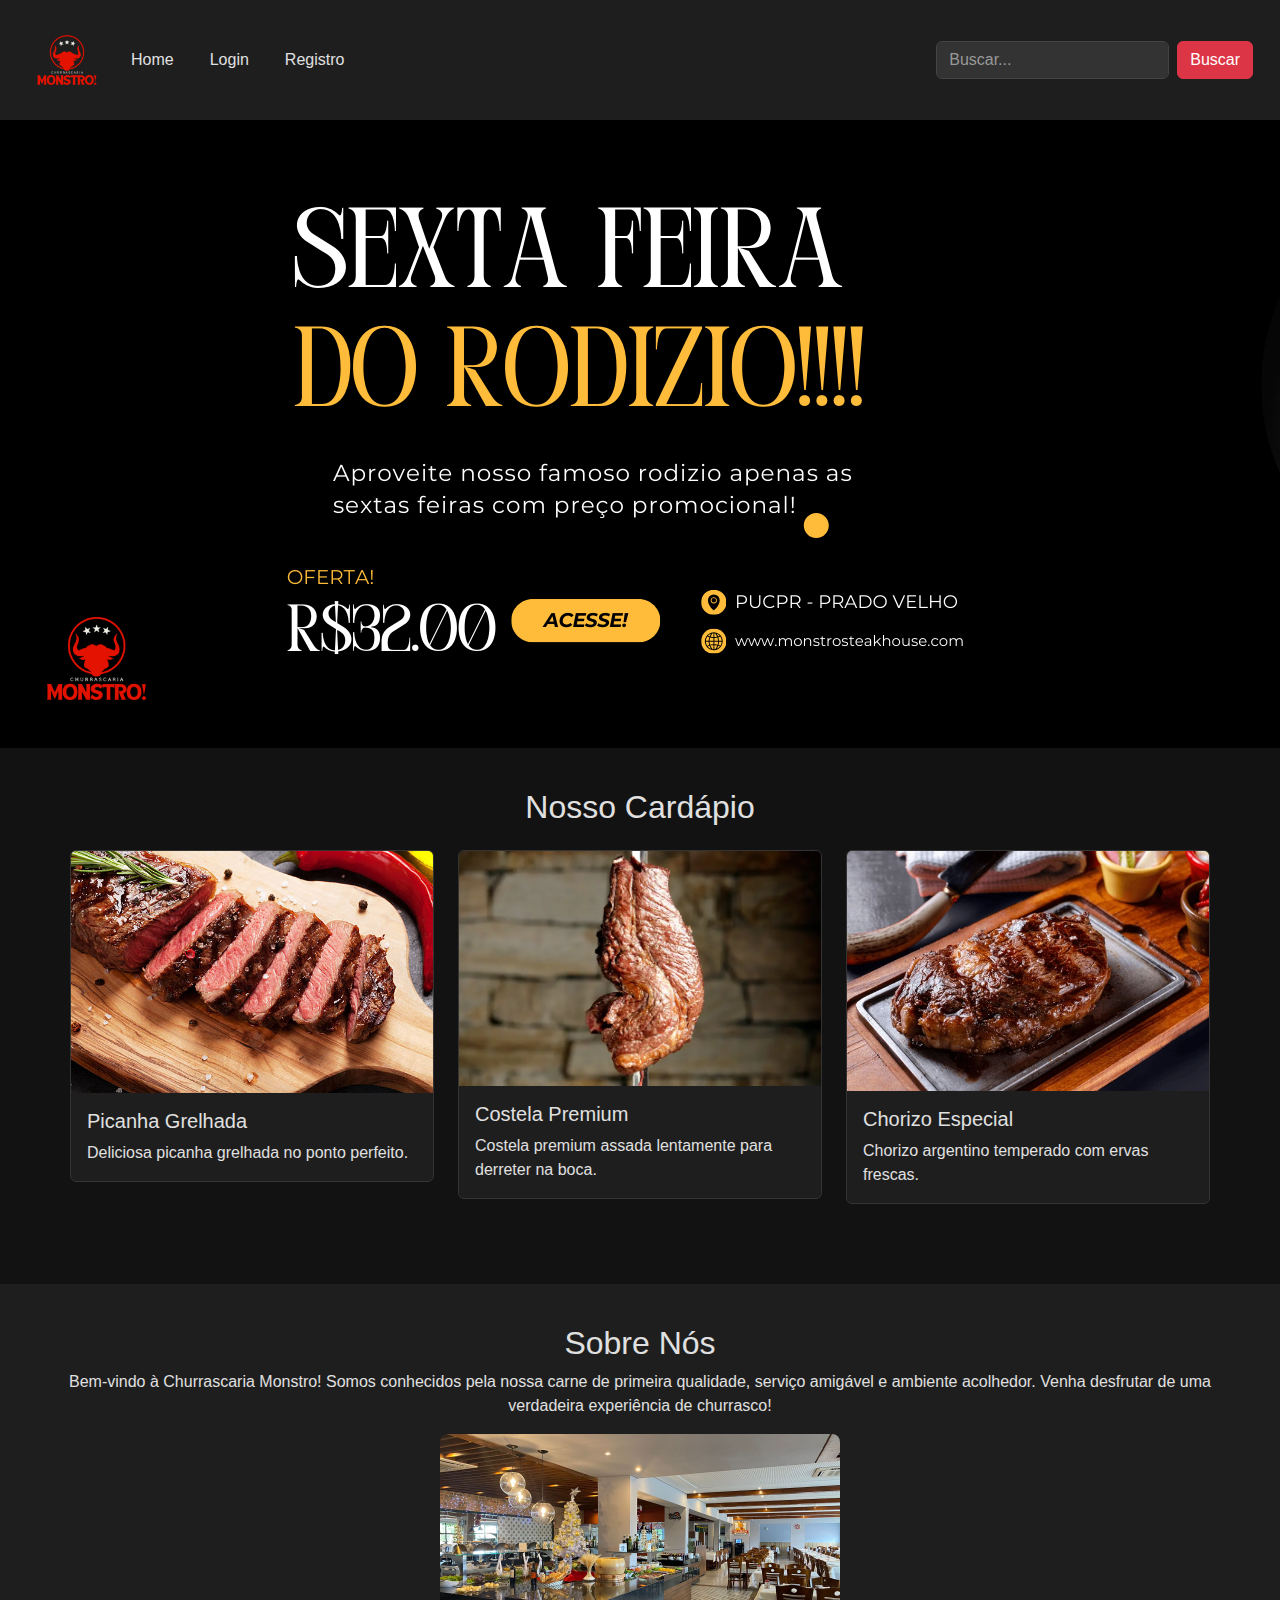
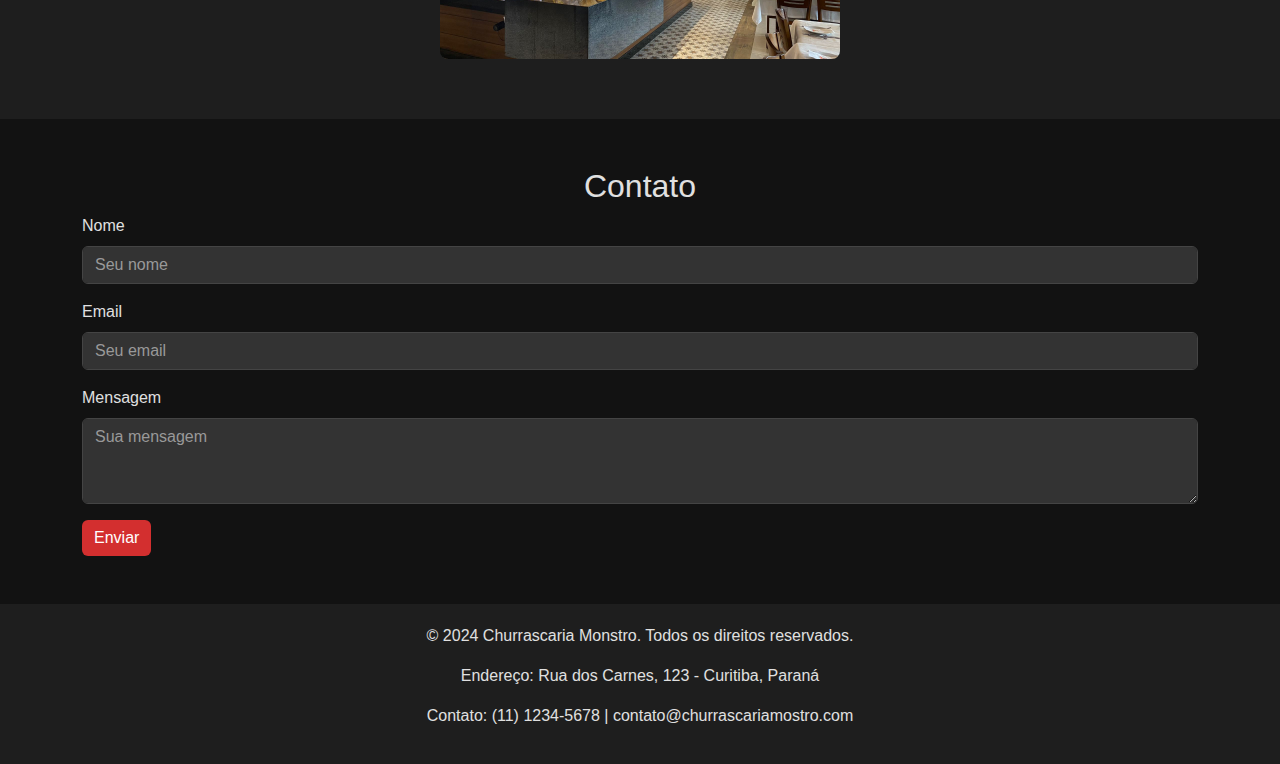
<file: front-end/index.html>
<!doctype html>
<html lang="en">

<head>
    <meta charset="utf-8">
    <meta name="viewport" content="width=device-width, initial-scale=1">
    <title>Churrascaria</title>
    <link href="https://cdn.jsdelivr.net/npm/bootstrap@5.3.3/dist/css/bootstrap.min.css" rel="stylesheet"
        integrity="sha384-QWTKZyjpPEjISv5WaRU9OFeRpok6YctnYmDr5pNlyT2bRjXh0JMhjY6hW+ALEwIH" crossorigin="anonymous">
    <style>
        body {
            background-color: #121212;
            color: #e0e0e0;
            font-family: "Arial", sans-serif;
            display: flex;
            flex-direction: column;
            min-height: 100vh;
            margin: 0;
        }

        .navbar {
            background-color: #1e1e1e;
            padding: 15px;
        }

        .navbar-brand img {
            width: 80px;
            height: 80px;
        }
        
        .nav-link {
            color: #e0e0e0;
            font-size: 16px;
            margin-right: 20px;
        }

        .nav-link:hover {
            color: #ff6b6b;
            transition: color 0.3s;
        }

        .navbar-toggler-icon {
            background-image: url("data:image/svg+xml,%3csvg xmlns='http://www.w3.org/2000/svg' viewBox='0 0 30 30'%3e%3cpath stroke='rgba(224, 224, 224, 0.75)' stroke-linecap='round' stroke-miterlimit='10' stroke-width='2' d='M4 7h22M4 15h22M4 23h22'/%3e%3c/svg%3e");
        }

        @media (max-width: 768px) {
            .navbar-nav {
                flex-direction: row !important;
                justify-content: center;
            }

            .navbar-nav .nav-link {
                padding: 0.5rem 1rem;
            }
        }

        .btn-primary {
            background-color: #d32f2f;
            border: none;
        }

        .btn-primary:hover {
            background-color: #b71c1c;
        }

        .banner {
            background-image: url('./images/banner-web5.png');
            background-size: cover;
            width: 100%;
            height: 628px;
        }

        @media (max-width: 768px) {
            .banner {
                background-image: url('./images/banner-mobile.png');
                height: 500px;
            }
        }

        .cardapio {
            padding: 40px 0;
        }

        .card {
            background-color: #1e1e1e;
            color: #e0e0e0;
            border: 1px solid #333;
        }

        .sobre {
            background-color: #1e1e1e;
            padding: 40px;
            margin-top: 40px;
            text-align: center;
        }

        .sobre img {
            width: 100%;
            max-width: 400px;
            border-radius: 8px;
            margin-bottom: 20px;
        }

        footer {
            background-color: #1e1e1e;
            color: #e0e0e0;
            padding: 20px 0;
            text-align: center;
        }

        .form-control {
            background-color: #333;
            color: #e0e0e0;
            border: 1px solid #444;
        }

        .form-control:focus {
            background-color: #444;
            color: #fff;
            border-color: #666;
        }

        .form-label {
            color: #e0e0e0;
        }
        .form-control::placeholder {
    color: #999;
}
    </style>
</head>

<body>

  <nav class="navbar navbar-expand-lg">
    <div class="container-fluid">
        <a class="navbar-brand" href="#">
            <img src="../front-end/images/loog-monstro-reto-transparente.png" alt="Logo Churrascaria" />
        </a>
        <button class="navbar-toggler" type="button" data-bs-toggle="collapse" data-bs-target="#navbarNav"
            aria-controls="navbarNav" aria-expanded="false" aria-label="Toggle navigation">
            <span class="navbar-toggler-icon"></span>
        </button>
        <div class="collapse navbar-collapse" id="navbarNav">
            <ul class="navbar-nav me-auto mb-2 mb-lg-0">
                <li class="nav-item">
                    <a class="nav-link" href="./index.html">Home</a>
                </li>
                <li class="nav-item">
                    <a class="nav-link" href="./pages/Login.html">Login</a>
                </li>
                <li class="nav-item">
                    <a class="nav-link" href="./pages/Cadastro.html">Registro</a>
                </li>
            </ul>
            <form class="d-flex" role="search">
                <input class="form-control me-2" type="search" placeholder="Buscar..." aria-label="Search" />
                <button class="btn btn-danger" type="submit">Buscar</button>
            </form>
        </div>
    </div>
</nav>

    <div class="banner"></div>

    <div class="container cardapio">
        <h2 class="text-center">Nosso Cardápio</h2>
        <div class="row mt-4">
            <div class="col-md-4">
                <div class="card">
                    <img src="../front-end/images/istockphoto-535786572-612x612.jpg" class="card-img-top" alt="Prato 1">
                    <div class="card-body">
                        <h5 class="card-title">Picanha Grelhada</h5>
                        <p class="card-text">Deliciosa picanha grelhada no ponto perfeito.</p>
                    </div>
                </div>
            </div>
            <div class="col-md-4">
                <div class="card">
                    <img src="./images/costela-premium.webp" class="card-img-top" alt="Prato 2">
                    <div class="card-body">
                        <h5 class="card-title">Costela Premium</h5>
                        <p class="card-text">Costela premium assada lentamente para derreter na boca.</p>
                    </div>
                </div>
            </div>
            <div class="col-md-4">
                <div class="card">
                    <img src="../front-end/images/bife-de-chorizo-traditional-argentine-600nw-2134257887.webp" class="card-img-top" alt="Prato 3">
                    <div class="card-body">
                        <h5 class="card-title">Chorizo Especial</h5>
                        <p class="card-text">Chorizo argentino temperado com ervas frescas.</p>
                    </div>
                </div>
            </div>
        </div>
    </div>

    <div class="sobre">
        <h2>Sobre Nós</h2>
        <p>Bem-vindo à Churrascaria Monstro! Somos conhecidos pela nossa carne de primeira qualidade, serviço amigável e
            ambiente acolhedor. Venha desfrutar de uma verdadeira experiência de churrasco!</p>
        <img src="./images/churrascaria_2.jpeg.jpg" alt="Interior da Loja">
    </div>

    <div class="container mt-5 mb-5">
        <h2 class="text-center">Contato</h2>
        <form>
            <div class="mb-3">
                <label for="nome" class="form-label">Nome</label>
                <input type="text" class="form-control" id="nome" placeholder="Seu nome">
            </div>
            <div class="mb-3">
                <label for="email" class="form-label">Email</label>
                <input type="email" class="form-control" id="email" placeholder="Seu email">
            </div>
            <div class="mb-3">
                <label for="mensagem" class="form-label">Mensagem</label>
                <textarea class="form-control" id="mensagem" rows="3"
                    placeholder="Sua mensagem"></textarea>
            </div>
            <button type="submit" class="btn btn-primary">Enviar</button>
        </form>
    </div>

    <footer>
        <p>&copy; 2024 Churrascaria Monstro. Todos os direitos reservados.</p>
        <p>Endereço: Rua dos Carnes, 123 - Curitiba, Paraná</p>
        <p>Contato: (11) 1234-5678 | contato@churrascariamostro.com</p>
    </footer>

    <script src="https://cdn.jsdelivr.net/npm/bootstrap@5.3.3/dist/js/bootstrap.bundle.min.js"
        integrity="sha384-YvpcrYf0tY3lHB60NNkmXc5s9fDVZLESaAA55NDzOxhy9GkcIdslK1eN7N6jIeHz" crossorigin="anonymous">
    </script>
</body>
</file>
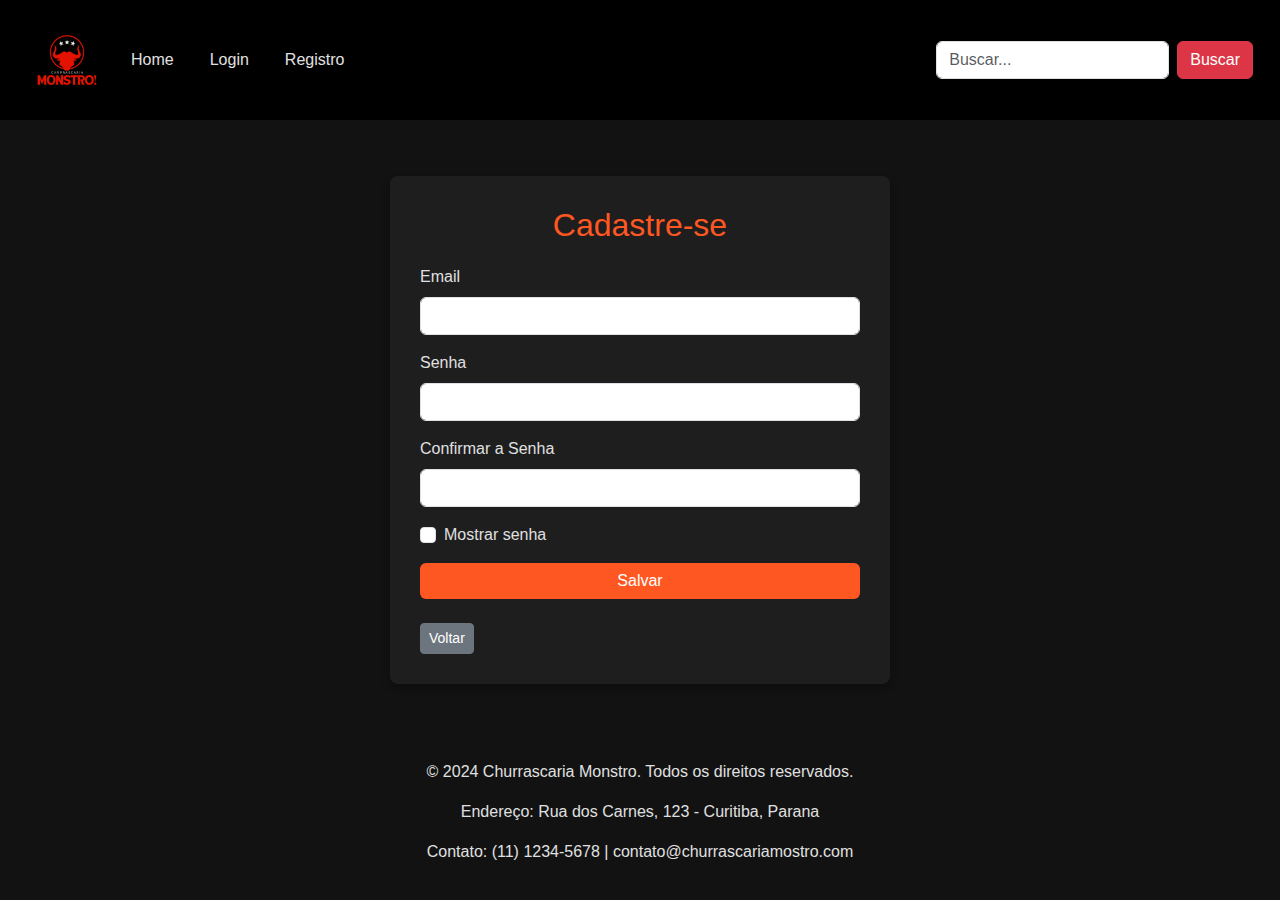
<file: front-end/pages/Cadastro.html>
<!DOCTYPE html>
<html lang="en">
  <head>
    <meta charset="utf-8" />
    <meta name="viewport" content="width=device-width, initial-scale=1" />
    <title>Cadastro - Churrascaria</title>
    <link
      href="https://cdn.jsdelivr.net/npm/bootstrap@5.3.3/dist/css/bootstrap.min.css"
      rel="stylesheet"
      integrity="sha384-QWTKZyjpPEjISv5WaRU9OFeRpok6YctnYmDr5pNlyT2bRjXh0JMhjY6hW+ALEwIH"
      crossorigin="anonymous"
    />

    <style>
      body {
        background-color: #121212;
        color: #e0e0e0;
        font-family: "Arial", sans-serif;
        display: flex;
        flex-direction: column;
        min-height: 100vh;
        margin: 0;
      }

      .container {
        max-width: 500px;
        background-color: #1e1e1e;
        border-radius: 8px;
        padding: 30px;
        box-shadow: 0 4px 8px rgba(0, 0, 0, 0.3);
        margin-top: auto;
        margin-bottom: auto;
      }

      .main-content {
        flex: 1;
        display: flex;
        align-items: center;
        justify-content: center;
      }

      h2 {
        text-align: center;
        color: #ff5722;
        margin-bottom: 20px;
      }

      .btn-primary {
        background-color: #ff5722;
        border: none;
      }

      .btn-primary:hover {
        background-color: #e64a19;
      }

      .form-label {
        color: #e0e0e0;
      }

      .alert {
        display: none;
        margin-top: 10px;
      }

      .navbar {
        background-color: #000;
        padding: 15px;
      }

      .navbar-brand img {
        width: 80px;
        height: 80px;
      }

      .nav-link {
        color: #e0e0e0;
        font-size: 16px;
        margin-right: 20px;
      }

      .nav-link:hover {
        color: #ff5722;
        transition: color 0.3s;
      }

      .navbar-toggler {
        border: none;
        padding: 5px;
        background-color: rgba(255, 255, 255, 0.1);
      }

      .offcanvas-header {
        background-color: #ff5722;
      }

      .offcanvas-body {
        background-color: #1e1e1e;
      }

      .offcanvas-body .nav-link {
        color: #e0e0e0;
      }

      .offcanvas-body .nav-link:hover {
        color: #ff5722;
      }

      .dropdown-menu-dark {
        background-color: #1e1e1e;
        color: #e0e0e0;
      }

      .dropdown-item:hover {
        background-color: #ff5722;
      }

      footer {
        background-color: #121212;
        color: #e0e0e0;
        padding: 20px 0;
        text-align: center;
      }

      @media (max-width: 992px) {
        .navbar-nav {
          flex-direction: column;
          margin-top: 15px;
        }

        form {
          display: none;
        }
      }
    </style>

    <script>
      function cadastrar() {
        const email = document.getElementById("email").value;
        const senha = document.getElementById("senha").value;
        const confirmarSenha = document.getElementById("confirmarSenha").value;

        if (!email || !senha || !confirmarSenha) {
          mostrarAlerta("Preencha todos os campos obrigatórios.", "danger");
          return;
        }

        if (senha.length < 8 || senha.length > 16) {
          mostrarAlerta("A senha deve ter entre 8 e 16 caracteres.", "warning");
          return;
        }

        if (senha !== confirmarSenha) {
          mostrarAlerta("As senhas não coincidem.", "danger");
          return;
        }

        console.log("Email: " + email);
        console.log("Senha: " + senha);
        console.log("Confirmação de Senha: " + confirmarSenha);
      }

      function mostrarAlerta(mensagem, tipo) {
        const alertBox = document.getElementById("alertBox");
        alertBox.innerHTML = mensagem;
        alertBox.className = "alert alert-" + tipo;
        alertBox.style.display = "block";
      }

      function mostrarSenha() {
        var campoSenha = document.getElementById("senha");
        var campoConfirmarSenha = document.getElementById("confirmarSenha");

        if (campoSenha.type == "text") {
          campoSenha.type = "password";
          campoConfirmarSenha.type = "password";
        } else {
          campoSenha.type = "text";
          campoConfirmarSenha.type = "text";
        }
      }
    </script>
  </head>

  <body>
    <nav class="navbar navbar-expand-lg">
        <div class="container-fluid">
            <a class="navbar-brand" href="#">
                <img src="../images/loog-monstro-reto-transparente.png" alt="Logo Churrascaria" />
            </a>
            <button class="navbar-toggler" type="button" data-bs-toggle="collapse" data-bs-target="#navbarNav"
                aria-controls="navbarNav" aria-expanded="false" aria-label="Toggle navigation">
                <span class="navbar-toggler-icon"></span>
            </button>
            <div class="collapse navbar-collapse" id="navbarNav">
                <ul class="navbar-nav me-auto mb-2 mb-lg-0">
                    <li class="nav-item">
                        <a class="nav-link" href="../index.html">Home</a>
                    </li>
                    <li class="nav-item">
                        <a class="nav-link" href="./Login.html">Login</a>
                    </li>
                    <li class="nav-item">
                        <a class="nav-link" href="./Cadastro.html">Registro</a>
                    </li>
                </ul>
                <form class="d-flex" role="search">
                    <input class="form-control me-2" type="search" placeholder="Buscar..." aria-label="Search" />
                    <button class="btn btn-danger" type="submit">Buscar</button>
                </form>
            </div>
        </div>
    </nav>

    <div class="main-content">
      <div class="container">
        <h2>Cadastre-se</h2>
        <div id="alertBox" class="alert"></div>
        <form>
          <div class="mb-3">
            <label for="email" class="form-label">Email</label>
            <input type="email" class="form-control" id="email" required />
          </div>
          <div class="mb-3">
            <label for="senha" class="form-label">Senha</label>
            <input type="password" class="form-control" id="senha" required />
          </div>
          <div class="mb-3">
            <label for="confirmarSenha" class="form-label">Confirmar a Senha</label>
            <input type="password" class="form-control" id="confirmarSenha" required />
          </div>
          <div class="form-check mb-3">
            <input
              class="form-check-input"
              type="checkbox"
              id="mostrarSenha"
              onclick="mostrarSenha()"
            />
            <label class="form-check-label" for="mostrarSenha">Mostrar senha</label>
          </div>
          <button
            onclick="cadastrar()"
            type="button"
            class="btn btn-primary w-100"
          >
            Salvar
          </button>
        </form>
        <br />
        <a href="../index.html" class="btn btn-secondary btn-sm">Voltar</a>
      </div>
    </div>

    <footer>
      <p>&copy; 2024 Churrascaria Monstro. Todos os direitos reservados.</p>
      <p>Endereço: Rua dos Carnes, 123 - Curitiba, Parana</p>
      <p>Contato: (11) 1234-5678 | contato@churrascariamostro.com</p>
    </footer>

    <script
      src="https://cdn.jsdelivr.net/npm/bootstrap@5.3.3/dist/js/bootstrap.bundle.min.js"
      integrity="sha384-YvpcrYf0tY3lHB60NNkmXc5s9fDVZLESaAA55NDzOxhy9GkcIdslK1eN7N6jIeHz"
      crossorigin="anonymous"
    ></script>
  </body>
</html>
</file>
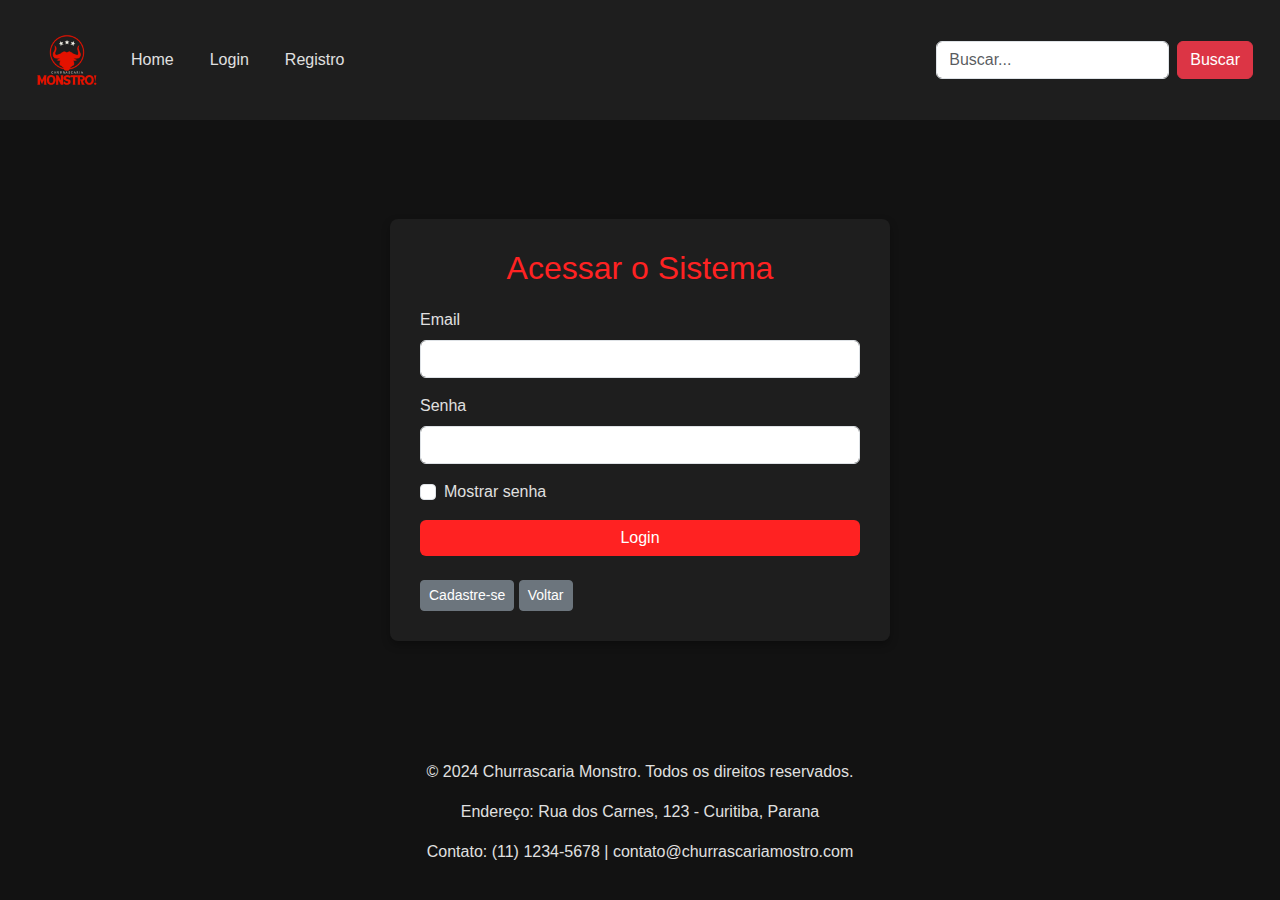
<file: front-end/pages/Login.html>
<!DOCTYPE html>
<html lang="en">
  <head>
    <meta charset="utf-8" />
    <meta name="viewport" content="width=device-width, initial-scale=1" />
    <title>Login - Churrascaria</title>
    <link
      href="https://cdn.jsdelivr.net/npm/bootstrap@5.3.3/dist/css/bootstrap.min.css"
      rel="stylesheet"
      integrity="sha384-QWTKZyjpPEjISv5WaRU9OFeRpok6YctnYmDr5pNlyT2bRjXh0JMhjY6hW+ALEwIH"
      crossorigin="anonymous"
    />

    <style>
      body {
        background-color: #121212;
        color: #e0e0e0;
        font-family: "Arial", sans-serif;
        display: flex;
        flex-direction: column;
        min-height: 100vh;
        margin: 0;
      }

      .container {
        max-width: 500px;
        background-color: #1e1e1e;
        border-radius: 8px;
        padding: 30px;
        box-shadow: 0 4px 8px rgba(0, 0, 0, 0.3);
        margin-top: auto;
        margin-bottom: auto;
      }

      .main-content {
        flex: 1;
        display: flex;
        align-items: center;
        justify-content: center;
      }

      h2 {
        text-align: center;
        color: #ff2222;
        margin-bottom: 20px;
      }

      .navbar {
            background-color: #1e1e1e;
            padding: 15px;
        }

        .navbar-brand img {
            width: 80px;
            height: 80px;
        }
        
        .nav-link {
            color: #e0e0e0;
            font-size: 16px;
            margin-right: 20px;
        }

        .nav-link:hover {
            color: #ff6b6b;
            transition: color 0.3s;
        }

        .navbar-toggler-icon {
            background-image: url("data:image/svg+xml,%3csvg xmlns='http://www.w3.org/2000/svg' viewBox='0 0 30 30'%3e%3cpath stroke='rgba(224, 224, 224, 0.75)' stroke-linecap='round' stroke-miterlimit='10' stroke-width='2' d='M4 7h22M4 15h22M4 23h22'/%3e%3c/svg%3e");
        }
      .btn-primary {
        background-color: #ff2222;
        border: none;
      }

      .btn-primary:hover {
        background-color: #e64a19;
      }

      .form-label {
        color: #e0e0e0;
      }

      .alert {
        display: none;
        margin-top: 10px;
      }

      .navbar-brand img {
        width: 80px;
        height: 80px;
      }

      .nav-link {
        color: #e0e0e0;
        font-size: 16px;
        margin-right: 20px;
      }

      .nav-link:hover {
        color: #ff5722;
        transition: color 0.3s;
      }

      .offcanvas-header {
        background-color: #ff5722;
      }

      .offcanvas-body {
        background-color: #1e1e1e;
      }

      .offcanvas-body .nav-link {
        color: #e0e0e0;
      }

      .offcanvas-body .nav-link:hover {
        color: #ff3c00;
      }

      .dropdown-menu-dark {
        background-color: #1e1e1e;
        color: #e0e0e0;
      }

      .dropdown-item:hover {
        background-color: #ff2222;
      }

      footer {
        background-color: #121212;
        color: #e0e0e0;
        padding: 20px 0;
        text-align: center;
      }

    </style>

    <script>
      function realizarLogin() {
        const email = document.getElementById("email").value;
        const senha = document.getElementById("senha").value;

        if (!email || !senha) {
          mostrarAlerta("Preencha todos os campos obrigatórios.", "danger");
          return;
        }

        if (senha.length < 8 || senha.length > 16) {
          mostrarAlerta("A senha deve ter entre 8 e 16 caracteres.", "warning");
          return;
        }

        console.log("Email: " + email);
        console.log("Senha: " + senha);
      }

      function mostrarAlerta(mensagem, tipo) {
        const alertBox = document.getElementById("alertBox");
        alertBox.innerHTML = mensagem;
        alertBox.className = "alert alert-" + tipo;
        alertBox.style.display = "block";
      }

      function mostrarSenha() {
        var campoSenha = document.getElementById("senha");

        if (campoSenha.type == "text") {
          campoSenha.type = "password";
        } else {
          campoSenha.type = "text";
        }
      }
    </script>
  </head>

  <body>

    <nav class="navbar navbar-expand-lg">
        <div class="container-fluid">
            <a class="navbar-brand" href="#">
                <img src="../images/loog-monstro-reto-transparente.png" alt="Logo Churrascaria" />
            </a>
            <button class="navbar-toggler" type="button" data-bs-toggle="collapse" data-bs-target="#navbarNav"
                aria-controls="navbarNav" aria-expanded="false" aria-label="Toggle navigation">
                <span class="navbar-toggler-icon"></span>
            </button>
            <div class="collapse navbar-collapse" id="navbarNav">
                <ul class="navbar-nav me-auto mb-2 mb-lg-0">
                    <li class="nav-item">
                        <a class="nav-link" href="../index.html">Home</a>
                    </li>
                    <li class="nav-item">
                        <a class="nav-link" href="./Login.html">Login</a>
                    </li>
                    <li class="nav-item">
                        <a class="nav-link" href="./Cadastro.html">Registro</a>
                    </li>
                </ul>
                <form class="d-flex" role="search">
                    <input class="form-control me-2" type="search" placeholder="Buscar..." aria-label="Search" />
                    <button class="btn btn-danger" type="submit">Buscar</button>
                </form>
            </div>
        </div>
    </nav>
    

    <div class="main-content">
      <div class="container">
        <h2>Acessar o Sistema</h2>
        <div id="alertBox" class="alert"></div>
        <form>
          <div class="mb-3">
            <label for="email" class="form-label">Email</label>
            <input type="email" class="form-control" id="email" required />
          </div>
          <div class="mb-3">
            <label for="senha" class="form-label">Senha</label>
            <input type="password" class="form-control" id="senha" required />
          </div>
          <div class="form-check mb-3">
            <input
              class="form-check-input"
              type="checkbox"
              id="mostrarSenha"
              onclick="mostrarSenha()"
            />
            <label class="form-check-label" for="mostrarSenha"
              >Mostrar senha</label
            >
          </div>
          <button
            onclick="realizarLogin()"
            type="button"
            class="btn btn-primary w-100"
          >
            Login
          </button>
        </form>
        <br />
        <a href="../pages/Cadastro.html" class="btn btn-secondary btn-sm"
          >Cadastre-se</a
        >
        <a href="../index.html" class="btn btn-secondary btn-sm">Voltar</a>
      </div>
    </div>

    <footer>
      <p>&copy; 2024 Churrascaria Monstro. Todos os direitos reservados.</p>
      <p>Endereço: Rua dos Carnes, 123 - Curitiba, Parana</p>
      <p>Contato: (11) 1234-5678 | contato@churrascariamostro.com</p>
    </footer>

    <script
      src="https://cdn.jsdelivr.net/npm/bootstrap@5.3.3/dist/js/bootstrap.bundle.min.js"
      integrity="sha384-YvpcrYf0tY3lHB60NNkmXc5s9fDVZLESaAA55NDzOxhy9GkcIdslK1eN7N6jIeHz"
      crossorigin="anonymous"
    ></script>
  </body>
</html>
</file>
